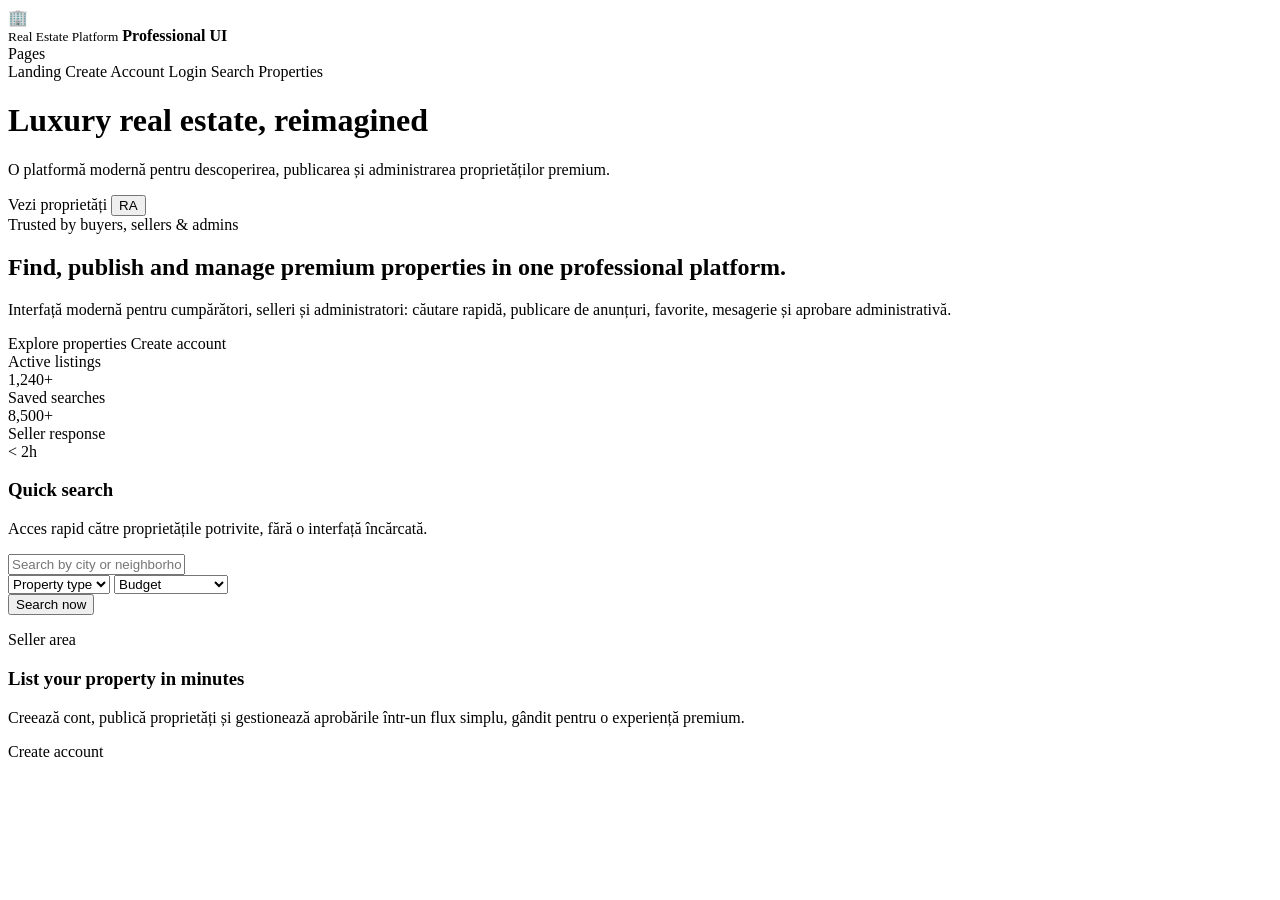
<file: src/main/resources/templates/index.html>
<!DOCTYPE html>
<html lang="ro" xmlns:th="http://www.thymeleaf.org">
<head>
    <meta charset="UTF-8">
    <title>Real Estate</title>
    <link rel="stylesheet" th:href="@{/css/style.css}">
    <meta name="viewport" content="width=device-width, initial-scale=1.0">
</head>
<body>
<div class="hero-page">
    <div class="hero-card">

        <aside class="hero-sidebar">
            <div class="sidebar-brand">
                <div class="sidebar-logo">🏢</div>
                <div class="sidebar-brand-text">
                    <small>Real Estate Platform</small>
                    <strong>Professional UI</strong>
                </div>
            </div>

            <div class="sidebar-label">Pages</div>

            <nav class="sidebar-nav">
                <a class="sidebar-link active" th:href="@{/}">Landing</a>
                <a class="sidebar-link" th:href="@{/register}">Create Account</a>
                <a class="sidebar-link" th:href="@{/login}">Login</a>
                <a class="sidebar-link" th:href="@{/properties}">Search Properties</a>
            </nav>
        </aside>

        <main class="hero-main">
            <header class="hero-topbar">
                <div>
                    <h1>Luxury real estate, reimagined</h1>
                    <p>O platformă modernă pentru descoperirea, publicarea și administrarea proprietăților premium.</p>
                </div>

                <div class="topbar-actions">
                    <a th:href="@{/properties}" class="pill-btn">Vezi proprietăți</a>
                    <button class="avatar-btn" type="button">RA</button>
                </div>
            </header>

            <section class="hero-content">
                <div class="hero-panel">
                    <div>
                        <div class="hero-chip">Trusted by buyers, sellers &amp; admins</div>
                        <h2>Find, publish and manage premium properties in one professional platform.</h2>
                        <p>
                            Interfață modernă pentru cumpărători, selleri și administratori:
                            căutare rapidă, publicare de anunțuri, favorite, mesagerie și aprobare administrativă.
                        </p>
                    </div>

                    <div>
                        <div class="hero-actions">
                            <a th:href="@{/properties}" class="btn btn-primary">Explore properties</a>
                            <a th:href="@{/register}" class="btn btn-secondary">Create account</a>
                        </div>

                        <div class="stats-row">
                            <div class="mini-stat">
                                <div class="mini-stat-label">Active listings</div>
                                <div class="mini-stat-value">1,240+</div>
                            </div>
                            <div class="mini-stat">
                                <div class="mini-stat-label">Saved searches</div>
                                <div class="mini-stat-value">8,500+</div>
                            </div>
                            <div class="mini-stat">
                                <div class="mini-stat-label">Seller response</div>
                                <div class="mini-stat-value">&lt; 2h</div>
                            </div>
                        </div>
                    </div>
                </div>

                <div class="side-column">
                    <div class="search-panel">
                        <h3>Quick search</h3>
                        <p>Acces rapid către proprietățile potrivite, fără o interfață încărcată.</p>

                        <form class="search-form" th:action="@{/properties}" method="get">
                            <input class="form-control" type="text" name="location" placeholder="Search by city or neighborhood">

                            <div class="search-grid">
                                <select class="form-select" name="type">
                                    <option value="">Property type</option>
                                    <option>Apartment</option>
                                    <option>House</option>
                                    <option>Penthouse</option>
                                </select>

                                <select class="form-select" name="budget">
                                    <option value="">Budget</option>
                                    <option value="50000">Up to €50,000</option>
                                    <option value="100000">Up to €100,000</option>
                                    <option value="250000">Up to €250,000</option>
                                </select>
                            </div>

                            <button class="btn btn-primary" type="submit">Search now</button>
                        </form>
                    </div>

                    <div class="cta-panel">
                        <p>Seller area</p>
                        <h3>List your property in minutes</h3>
                        <p>
                            Creează cont, publică proprietăți și gestionează aprobările într-un flux simplu,
                            gândit pentru o experiență premium.
                        </p>
                        <a th:href="@{/register}" class="btn btn-light">Create account</a>
                    </div>
                </div>
            </section>
        </main>
    </div>
</div>
</body>
</html>
</file>
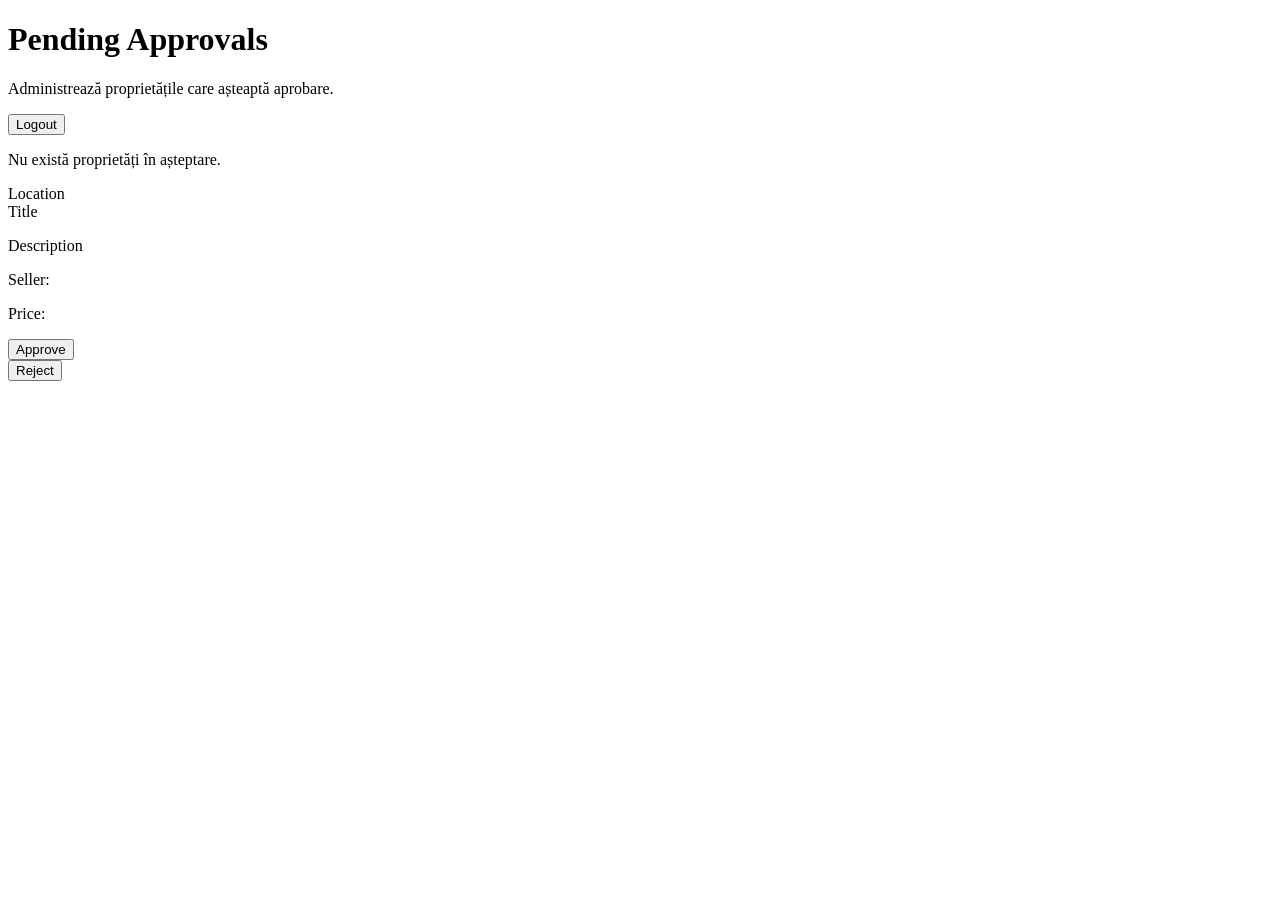
<file: src/main/resources/templates/admin/approvals.html>
<!DOCTYPE html>
<html lang="ro" xmlns:th="http://www.thymeleaf.org">
<head>
    <meta charset="UTF-8">
    <title>Admin Approvals</title>
    <link rel="stylesheet" th:href="@{/css/style.css}">
</head>
<body>
<div class="hero-page">
    <div class="hero-card" style="grid-template-columns: 1fr;">
        <main class="hero-main">
            <header class="hero-topbar">
                <div>
                    <h1>Pending Approvals</h1>
                    <p>Administrează proprietățile care așteaptă aprobare.</p>
                </div>
                <div class="topbar-actions">
                    <form th:action="@{/logout}" method="post">
                        <button class="pill-btn" type="submit">Logout</button>
                    </form>
                </div>
            </header>

            <section class="hero-content" style="grid-template-columns: 1fr;">
                <div class="search-panel">
                    <div th:if="${#lists.isEmpty(pendingProperties)}">
                        <p>Nu există proprietăți în așteptare.</p>
                    </div>

                    <div th:each="property : ${pendingProperties}" class="mini-stat" style="margin-bottom: 18px;">
                        <div class="mini-stat-label" th:text="${property.location}">Location</div>
                        <div class="mini-stat-value" th:text="${property.title}">Title</div>
                        <p th:text="${property.description}">Description</p>
                        <p>Seller: <strong th:text="${property.seller.username}"></strong></p>
                        <p>Price: <strong th:text="${property.price} + ' €'"></strong></p>

                        <div class="auth-actions">
                            <form th:action="@{'/admin/properties/' + ${property.id} + '/approve'}" method="post">
                                <button class="btn btn-primary" type="submit">Approve</button>
                            </form>
                            <form th:action="@{'/admin/properties/' + ${property.id} + '/reject'}" method="post">
                                <button class="btn btn-secondary" type="submit">Reject</button>
                            </form>
                        </div>
                    </div>
                </div>
            </section>
        </main>
    </div>
</div>
</body>
</html>
</file>
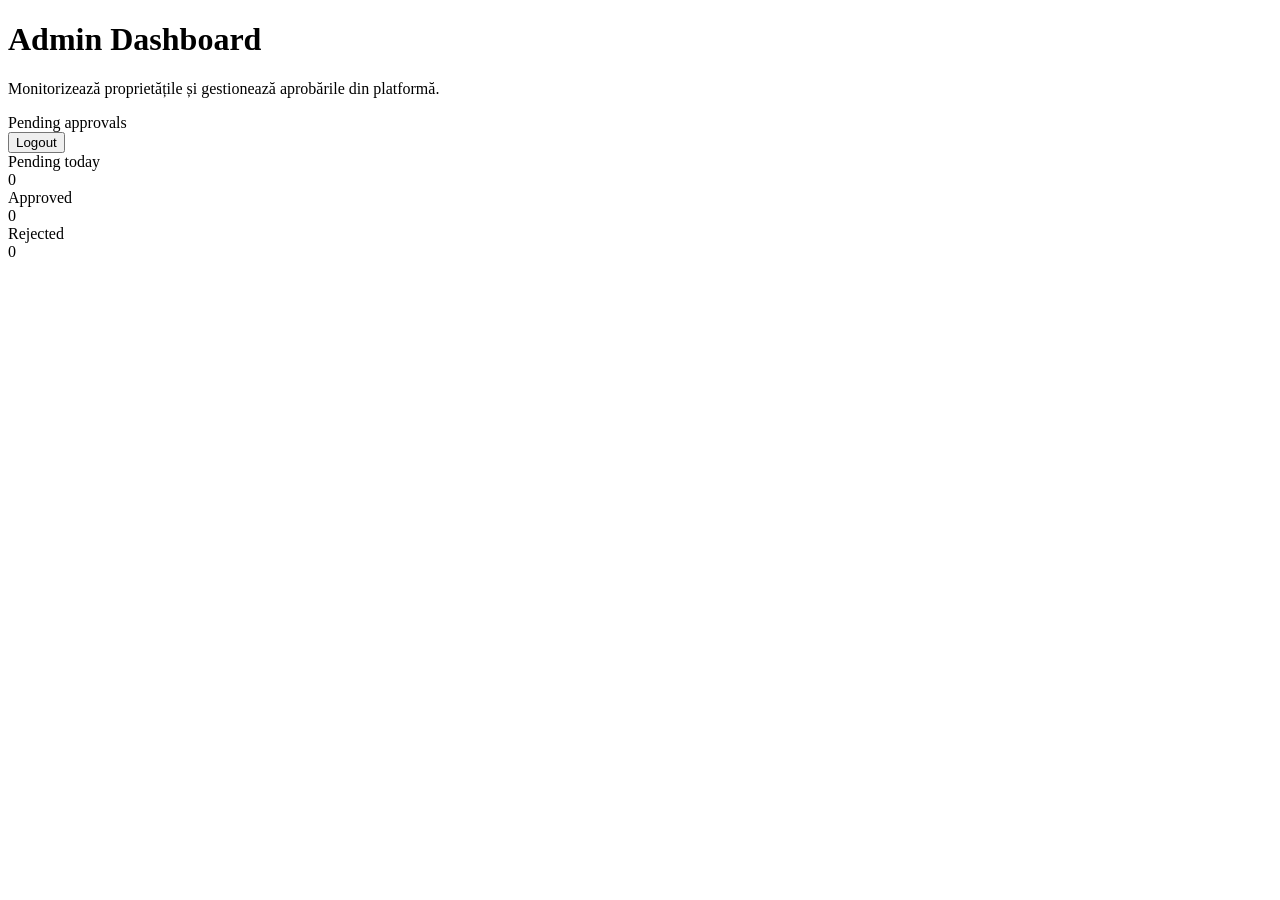
<file: src/main/resources/templates/admin/dashboard.html>
<!DOCTYPE html>
<html lang="ro" xmlns:th="http://www.thymeleaf.org">
<head>
    <meta charset="UTF-8">
    <title>Admin Dashboard</title>
    <link rel="stylesheet" th:href="@{/css/style.css}">
</head>
<body>
<div class="hero-page">
    <div class="hero-card" style="grid-template-columns: 1fr;">
        <main class="hero-main">
            <header class="hero-topbar">
                <div>
                    <h1>Admin Dashboard</h1>
                    <p>Monitorizează proprietățile și gestionează aprobările din platformă.</p>
                </div>
                <div class="topbar-actions">
                    <a th:href="@{/admin/properties/pending}" class="pill-btn">Pending approvals</a>
                    <form th:action="@{/logout}" method="post">
                        <button class="pill-btn" type="submit">Logout</button>
                    </form>
                </div>
            </header>

            <section class="hero-content" style="grid-template-columns: repeat(3, 1fr);">
                <div class="mini-stat">
                    <div class="mini-stat-label">Pending today</div>
                    <div class="mini-stat-value" th:text="${pendingCount}">0</div>
                </div>

                <div class="mini-stat">
                    <div class="mini-stat-label">Approved</div>
                    <div class="mini-stat-value" th:text="${approvedCount}">0</div>
                </div>

                <div class="mini-stat">
                    <div class="mini-stat-label">Rejected</div>
                    <div class="mini-stat-value" th:text="${rejectedCount}">0</div>
                </div>
            </section>
        </main>
    </div>
</div>
</body>
</html>
</file>
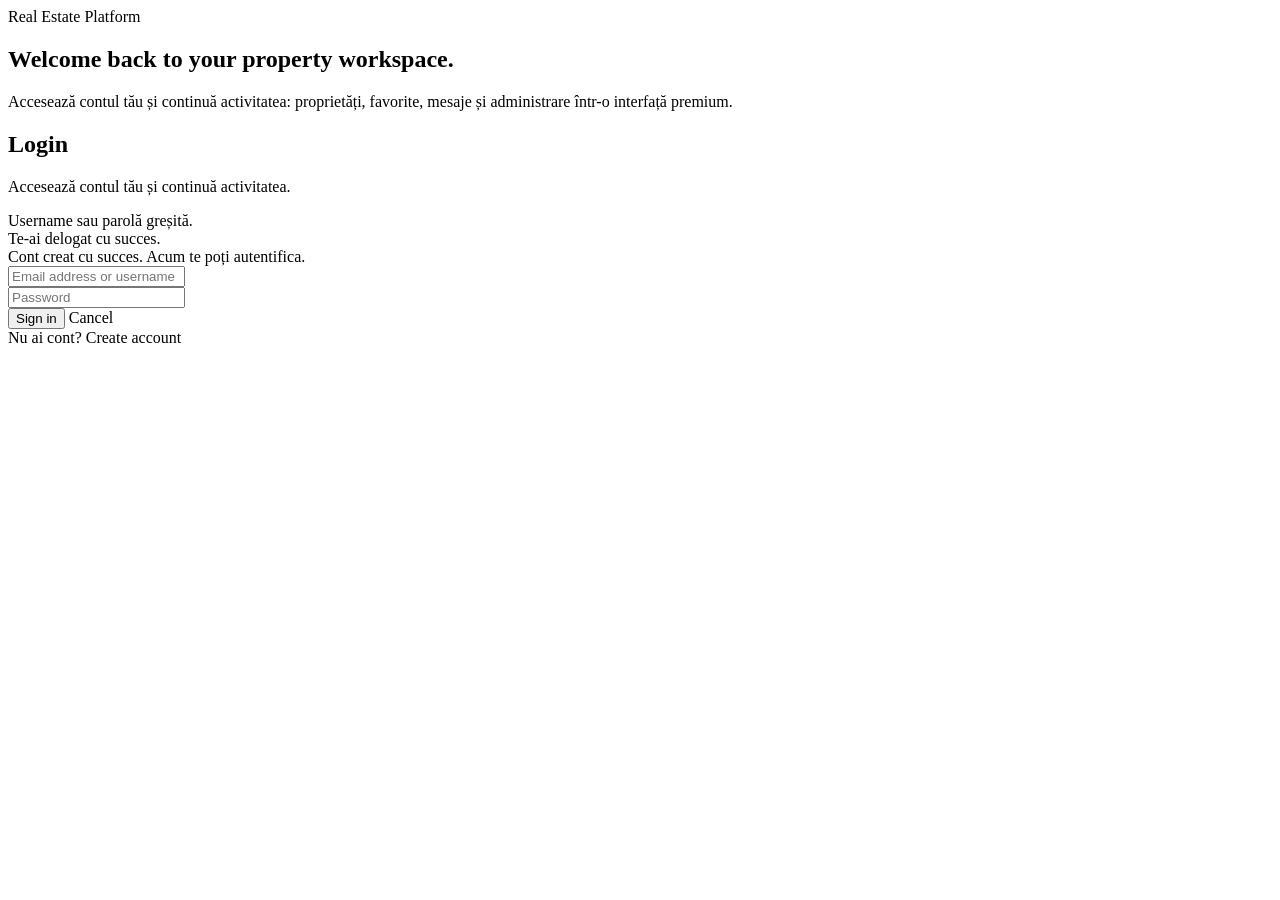
<file: src/main/resources/templates/auth/login.html>
<!DOCTYPE html>
<html lang="ro" xmlns:th="http://www.thymeleaf.org">
<head>
    <meta charset="UTF-8">
    <title>Login</title>
    <link rel="stylesheet" th:href="@{/css/style.css}">
    <meta name="viewport" content="width=device-width, initial-scale=1.0">
</head>
<body>
<div class="page-shell">
    <div class="auth-card">
        <section class="auth-left">
            <div class="brand-badge">Real Estate Platform</div>

            <h1 class="auth-hero-title">
                Welcome back to your property workspace.
            </h1>

            <div class="auth-left-spacer"></div>

            <p class="auth-left-text">
                Accesează contul tău și continuă activitatea: proprietăți, favorite,
                mesaje și administrare într-o interfață premium.
            </p>
        </section>

        <section class="auth-right">
            <div class="auth-form-wrap">
                <h2 class="section-title medium">Login</h2>
                <p class="section-subtitle">
                    Accesează contul tău și continuă activitatea.
                </p>

                <div th:if="${param.error}" class="alert alert-error">
                    Username sau parolă greșită.
                </div>

                <div th:if="${param.logout}" class="alert alert-success">
                    Te-ai delogat cu succes.
                </div>

                <div th:if="${param.registered}" class="alert alert-success">
                    Cont creat cu succes. Acum te poți autentifica.
                </div>

                <form th:action="@{/login}" method="post">
                    <div class="form-group">
                        <input class="form-control" type="text" name="username" placeholder="Email address or username" required>
                    </div>

                    <div class="form-group">
                        <input class="form-control" type="password" name="password" placeholder="Password" required>
                    </div>

                    <div class="auth-actions">
                        <button class="btn btn-primary" type="submit">Sign in</button>
                        <a th:href="@{/}" class="btn btn-secondary">Cancel</a>
                    </div>
                </form>

                <div class="inline-link">
                    Nu ai cont? <a th:href="@{/register}">Create account</a>
                </div>
            </div>
        </section>
    </div>
</div>
</body>
</html>
</file>
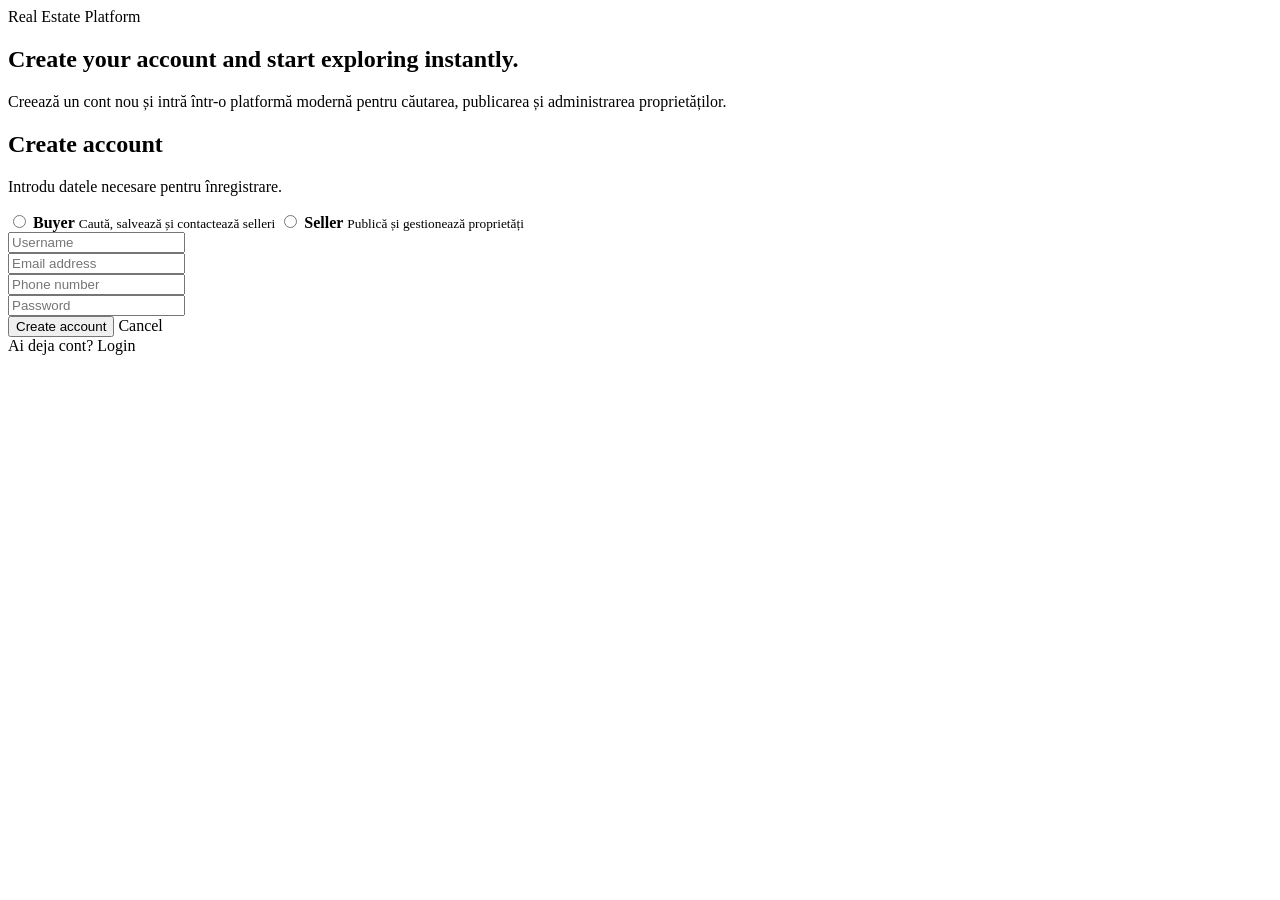
<file: src/main/resources/templates/auth/register.html>
<!DOCTYPE html>
<html lang="ro" xmlns:th="http://www.thymeleaf.org">
<head>
    <meta charset="UTF-8">
    <title>Create account</title>
    <link rel="stylesheet" th:href="@{/css/style.css}">
    <meta name="viewport" content="width=device-width, initial-scale=1.0">
</head>
<body>
<div class="page-shell">
    <div class="auth-card">
        <section class="auth-left">
            <div class="brand-badge">Real Estate Platform</div>

            <h1 class="auth-hero-title">
                Create your account and start exploring instantly.
            </h1>

            <div class="auth-left-spacer"></div>

            <p class="auth-left-text">
                Creează un cont nou și intră într-o platformă modernă pentru căutarea,
                publicarea și administrarea proprietăților.
            </p>
        </section>

        <section class="auth-right">
            <div class="auth-form-wrap">
                <h2 class="section-title medium">Create account</h2>
                <p class="section-subtitle">
                    Introdu datele necesare pentru înregistrare.
                </p>

                <div th:if="${errorMessage}" class="alert alert-error" th:text="${errorMessage}"></div>

                <form th:action="@{/register}" th:object="${registerRequest}" method="post">
                    <div class="form-group">
                        <div class="role-cards">
                            <label class="role-card">
                                <input type="radio" th:field="*{role}" value="BUYER" onchange="toggleSellerType()">
                                <span class="role-card-box">
                                    <strong>Buyer</strong>
                                    <small>Caută, salvează și contactează selleri</small>
                                </span>
                            </label>

                            <label class="role-card">
                                <input type="radio" th:field="*{role}" value="SELLER" onchange="toggleSellerType()">
                                <span class="role-card-box">
                                    <strong>Seller</strong>
                                    <small>Publică și gestionează proprietăți</small>
                                </span>
                            </label>
                        </div>
                        <div class="field-error"
                             th:if="${#fields.hasErrors('role')}"
                             th:errors="*{role}"></div>
                    </div>

                    <div class="form-group" id="sellerTypeWrapper" style="display: none;">
                        <label class="form-label">Seller type</label>
                        <div class="role-cards seller-type-cards">
                            <label class="role-card">
                                <input type="radio" th:field="*{sellerType}" value="OWNER">
                                <span class="role-card-box">
                                    <strong>Owner</strong>
                                    <small>Public în nume propriu</small>
                                </span>
                            </label>

                            <label class="role-card">
                                <input type="radio" th:field="*{sellerType}" value="AGENT">
                                <span class="role-card-box">
                                    <strong>Agent</strong>
                                    <small>Intermediez tranzacții pentru clienți</small>
                                </span>
                            </label>

                            <label class="role-card">
                                <input type="radio" th:field="*{sellerType}" value="AGENCY">
                                <span class="role-card-box">
                                    <strong>Agency</strong>
                                    <small>Cont dedicat unei agenții imobiliare</small>
                                </span>
                            </label>
                        </div>
                        <div class="field-error"
                             th:if="${#fields.hasErrors('sellerType')}"
                             th:errors="*{sellerType}"></div>
                    </div>

                    <div class="form-group">
                        <input class="form-control" type="text" th:field="*{username}" placeholder="Username">
                        <div class="field-error"
                             th:if="${#fields.hasErrors('username')}"
                             th:errors="*{username}"></div>
                    </div>

                    <div class="form-group">
                        <input class="form-control" type="email" th:field="*{email}" placeholder="Email address">
                        <div class="field-error"
                             th:if="${#fields.hasErrors('email')}"
                             th:errors="*{email}"></div>
                    </div>

                    <div class="form-group">
                        <input class="form-control" type="text" th:field="*{phone}" placeholder="Phone number">
                        <div class="field-error"
                             th:if="${#fields.hasErrors('phone')}"
                             th:errors="*{phone}"></div>
                    </div>

                    <div class="form-group">
                        <input class="form-control" type="password" th:field="*{password}" placeholder="Password">
                        <div class="field-error"
                             th:if="${#fields.hasErrors('password')}"
                             th:errors="*{password}"></div>
                    </div>

                    <div class="auth-actions">
                        <button class="btn btn-primary" type="submit">Create account</button>
                        <a th:href="@{/}" class="btn btn-secondary">Cancel</a>
                    </div>
                </form>

                <div class="inline-link">
                    Ai deja cont? <a th:href="@{/login}">Login</a>
                </div>
            </div>
        </section>
    </div>
</div>

<script>
    function toggleSellerType() {
        const sellerRadio = document.querySelector('input[name="role"][value="SELLER"]');
        const buyerRadio = document.querySelector('input[name="role"][value="BUYER"]');
        const sellerTypeWrapper = document.getElementById('sellerTypeWrapper');
        const sellerTypeInputs = document.querySelectorAll('input[name="sellerType"]');

        if (sellerRadio && sellerRadio.checked) {
            sellerTypeWrapper.style.display = 'block';
        } else {
            sellerTypeWrapper.style.display = 'none';
            sellerTypeInputs.forEach(input => input.checked = false);
        }
    }

    document.addEventListener('DOMContentLoaded', function () {
        toggleSellerType();
    });
</script>
</body>
</html>
</file>
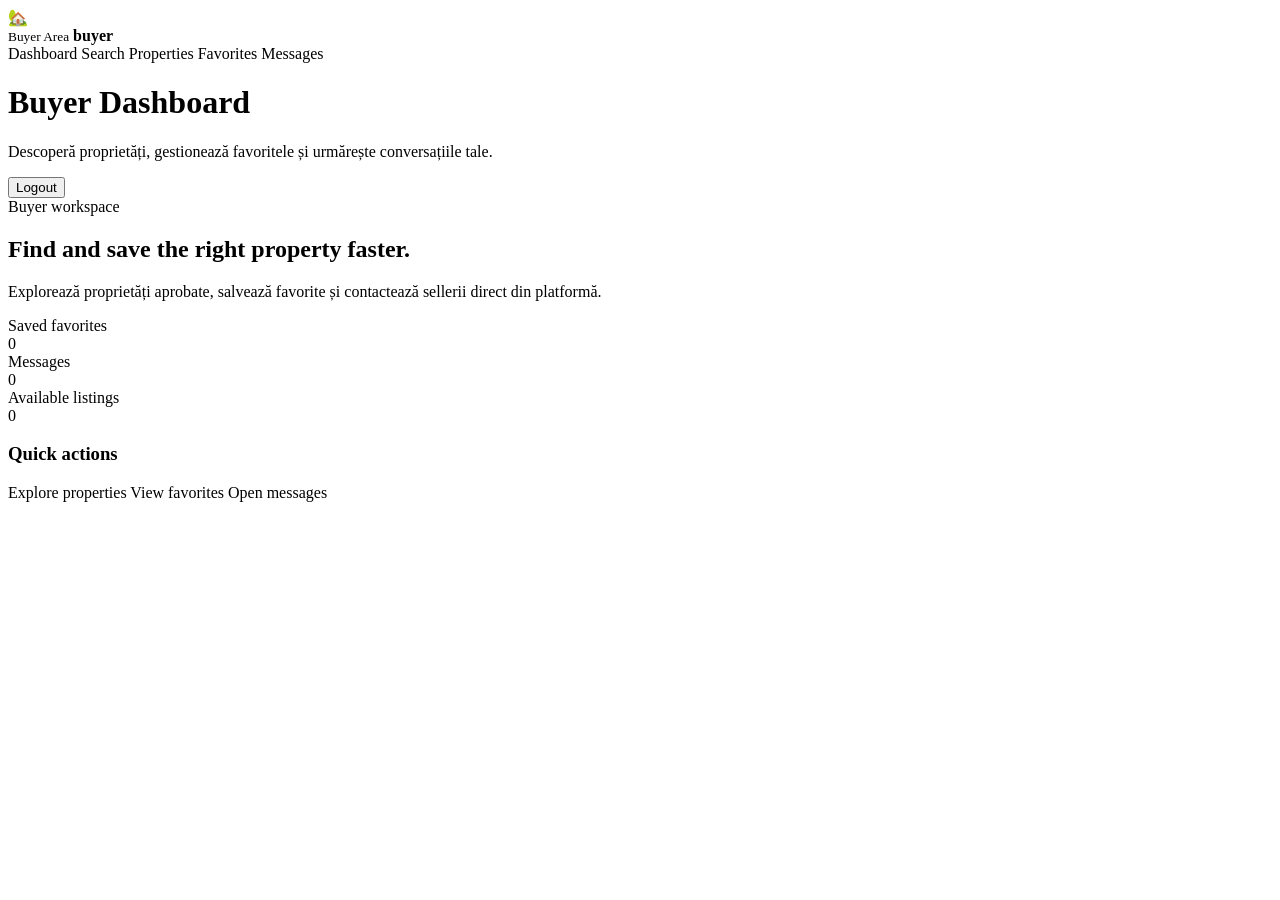
<file: src/main/resources/templates/buyer/dashboard.html>
<!DOCTYPE html>
<html lang="ro" xmlns:th="http://www.thymeleaf.org">
<head>
    <meta charset="UTF-8">
    <title>Buyer Dashboard</title>
    <link rel="stylesheet" th:href="@{/css/style.css}">
</head>
<body>
<div class="hero-page">
    <div class="hero-card">
        <aside class="hero-sidebar">
            <div class="sidebar-brand">
                <div class="sidebar-logo">🏡</div>
                <div class="sidebar-brand-text">
                    <small>Buyer Area</small>
                    <strong th:text="${buyer.username}">buyer</strong>
                </div>
            </div>

            <div class="sidebar-nav">
                <a class="sidebar-link active" th:href="@{/buyer}">Dashboard</a>
                <a class="sidebar-link" th:href="@{/properties}">Search Properties</a>
                <a class="sidebar-link" th:href="@{/buyer/favorites}">Favorites</a>
                <a class="sidebar-link" th:href="@{/buyer/messages}">Messages</a>
            </div>
        </aside>

        <main class="hero-main">
            <header class="hero-topbar">
                <div>
                    <h1>Buyer Dashboard</h1>
                    <p>Descoperă proprietăți, gestionează favoritele și urmărește conversațiile tale.</p>
                </div>
                <div class="topbar-actions">
                    <form th:action="@{/logout}" method="post">
                        <button class="pill-btn" type="submit">Logout</button>
                    </form>
                </div>
            </header>

            <section class="hero-content">
                <div class="hero-panel">
                    <div class="hero-chip">Buyer workspace</div>
                    <h2>Find and save the right property faster.</h2>
                    <p>
                        Explorează proprietăți aprobate, salvează favorite și contactează sellerii
                        direct din platformă.
                    </p>

                    <div class="stats-row">
                        <div class="mini-stat">
                            <div class="mini-stat-label">Saved favorites</div>
                            <div class="mini-stat-value" th:text="${favoritesCount}">0</div>
                        </div>
                        <div class="mini-stat">
                            <div class="mini-stat-label">Messages</div>
                            <div class="mini-stat-value" th:text="${messagesCount}">0</div>
                        </div>
                        <div class="mini-stat">
                            <div class="mini-stat-label">Available listings</div>
                            <div class="mini-stat-value" th:text="${approvedPropertiesCount}">0</div>
                        </div>
                    </div>
                </div>

                <div class="side-column">
                    <div class="search-panel">
                        <h3>Quick actions</h3>
                        <div class="auth-actions" style="flex-direction: column; align-items: stretch;">
                            <a class="btn btn-primary" th:href="@{/properties}">Explore properties</a>
                            <a class="btn btn-secondary" th:href="@{/buyer/favorites}">View favorites</a>
                            <a class="btn btn-secondary" th:href="@{/buyer/messages}">Open messages</a>
                        </div>
                    </div>
                </div>
            </section>
        </main>
    </div>
</div>
</body>
</html>
</file>
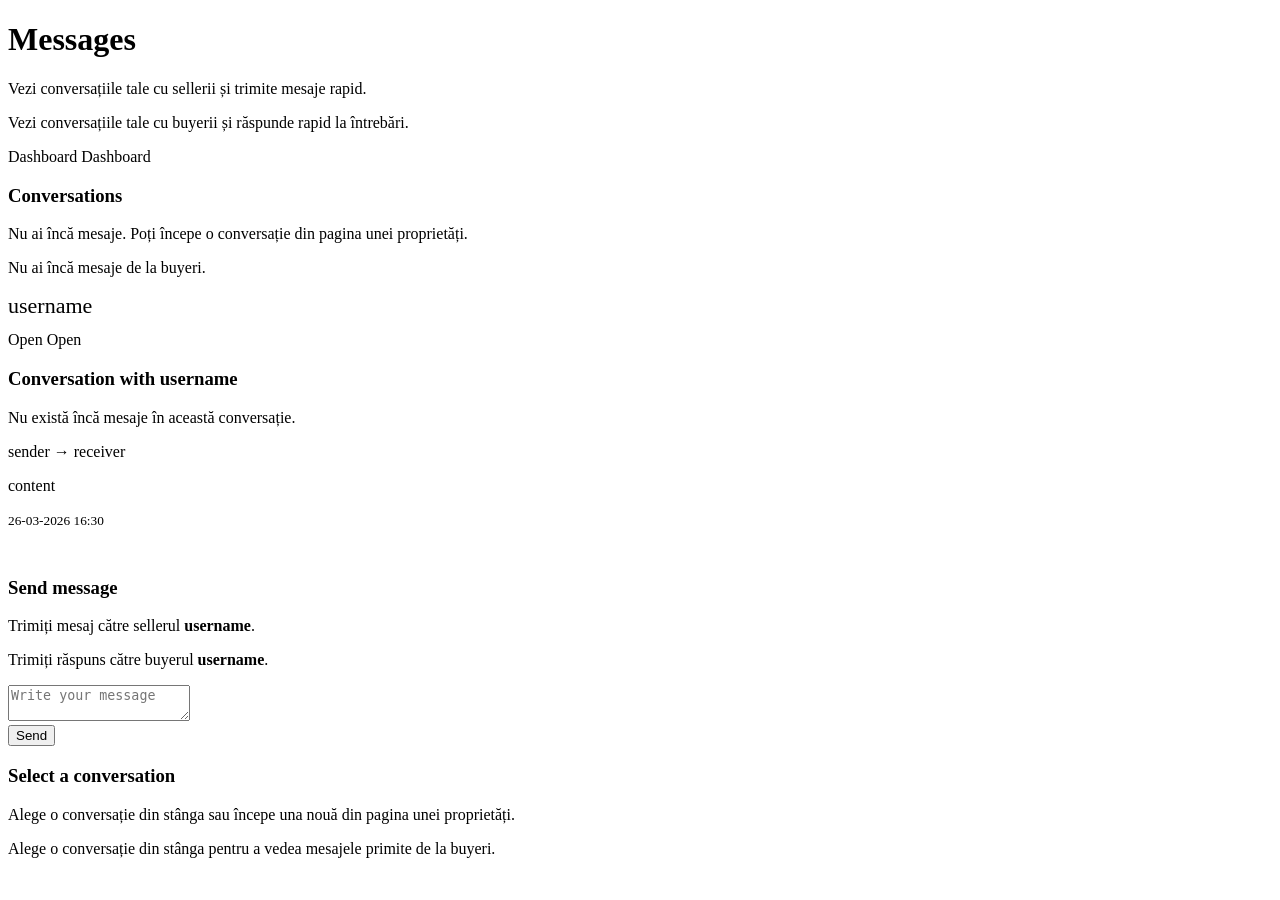
<file: src/main/resources/templates/message/conversations.html>
<!DOCTYPE html>
<html lang="ro" xmlns:th="http://www.thymeleaf.org">
<head>
    <meta charset="UTF-8">
    <title>Messages</title>
    <link rel="stylesheet" th:href="@{/css/style.css}">
    <meta name="viewport" content="width=device-width, initial-scale=1.0">
</head>
<body>
<div class="hero-page">
    <div class="hero-card" style="grid-template-columns: 1fr;">
        <main class="hero-main">
            <header class="hero-topbar">
                <div>
                    <h1>Messages</h1>
                    <p th:if="${#authorization.expression('hasRole(''BUYER'')')}">
                        Vezi conversațiile tale cu sellerii și trimite mesaje rapid.
                    </p>
                    <p th:if="${#authorization.expression('hasRole(''SELLER'')')}">
                        Vezi conversațiile tale cu buyerii și răspunde rapid la întrebări.
                    </p>
                </div>

                <div class="topbar-actions">
                    <a th:if="${#authorization.expression('hasRole(''BUYER'')')}"
                       th:href="@{/buyer}"
                       class="pill-btn">Dashboard</a>

                    <a th:if="${#authorization.expression('hasRole(''SELLER'')')}"
                       th:href="@{/seller}"
                       class="pill-btn">Dashboard</a>
                </div>
            </header>

            <section class="hero-content" style="grid-template-columns: 380px 1fr;">
                <div class="search-panel">
                    <h3>Conversations</h3>

                    <div th:if="${#lists.isEmpty(conversationList)}">
                        <p th:if="${#authorization.expression('hasRole(''BUYER'')')}">
                            Nu ai încă mesaje. Poți începe o conversație din pagina unei proprietăți.
                        </p>

                        <p th:if="${#authorization.expression('hasRole(''SELLER'')')}">
                            Nu ai încă mesaje de la buyeri.
                        </p>
                    </div>

                    <div th:each="item : ${conversationList}" class="mini-stat" style="margin-bottom: 16px;">
                        <div class="mini-stat-value" style="font-size: 22px;" th:text="${item.username}">username</div>

                        <div class="auth-actions" style="margin-top: 12px;">
                            <a th:if="${#authorization.expression('hasRole(''BUYER'')')}"
                               th:href="@{'/buyer/messages/' + ${item.userId}}"
                               class="btn btn-secondary">Open</a>

                            <a th:if="${#authorization.expression('hasRole(''SELLER'')')}"
                               th:href="@{'/seller/messages/' + ${item.userId}}"
                               class="btn btn-secondary">Open</a>
                        </div>
                    </div>
                </div>

                <div class="search-panel" th:if="${otherUser != null}">
                    <h3>
                        Conversation with
                        <span th:text="${otherUser.username}">username</span>
                    </h3>

                    <div th:if="${#lists.isEmpty(messages)}">
                        <p>Nu există încă mesaje în această conversație.</p>
                    </div>

                    <div th:each="message : ${messages}" class="mini-stat" style="margin-bottom: 16px;">
                        <div class="mini-stat-label">
                            <span th:text="${message.sender.username}">sender</span>
                            →
                            <span th:text="${message.receiver.username}">receiver</span>
                        </div>

                        <p th:text="${message.content}">content</p>

                        <small style="color: var(--muted);" th:text="${#temporals.format(message.sentAt, 'dd-MM-yyyy HH:mm')}">
                            26-03-2026 16:30
                        </small>
                    </div>

                    <hr style="margin: 24px 0; border: none; border-top: 1px solid var(--line);">

                    <h3>Send message</h3>

                    <p th:if="${#authorization.expression('hasRole(''BUYER'')')}">
                        Trimiți mesaj către sellerul
                        <strong th:text="${otherUser.username}">username</strong>.
                    </p>

                    <p th:if="${#authorization.expression('hasRole(''SELLER'')')}">
                        Trimiți răspuns către buyerul
                        <strong th:text="${otherUser.username}">username</strong>.
                    </p>

                    <form th:action="@{${sendAction}}" th:object="${messageRequest}" method="post">
                        <input type="hidden" th:field="*{receiverId}">

                        <div class="form-group">
                            <textarea class="form-textarea"
                                      th:field="*{content}"
                                      placeholder="Write your message"></textarea>
                            <div class="field-error"
                                 th:if="${#fields.hasErrors('content')}"
                                 th:errors="*{content}"></div>
                        </div>

                        <div class="auth-actions">
                            <button class="btn btn-primary" type="submit">Send</button>
                        </div>
                    </form>
                </div>

                <div class="search-panel" th:if="${otherUser == null}">
                    <h3>Select a conversation</h3>

                    <p th:if="${#authorization.expression('hasRole(''BUYER'')')}">
                        Alege o conversație din stânga sau începe una nouă din pagina unei proprietăți.
                    </p>

                    <p th:if="${#authorization.expression('hasRole(''SELLER'')')}">
                        Alege o conversație din stânga pentru a vedea mesajele primite de la buyeri.
                    </p>
                </div>
            </section>
        </main>
    </div>
</div>
</body>
</html>
</file>
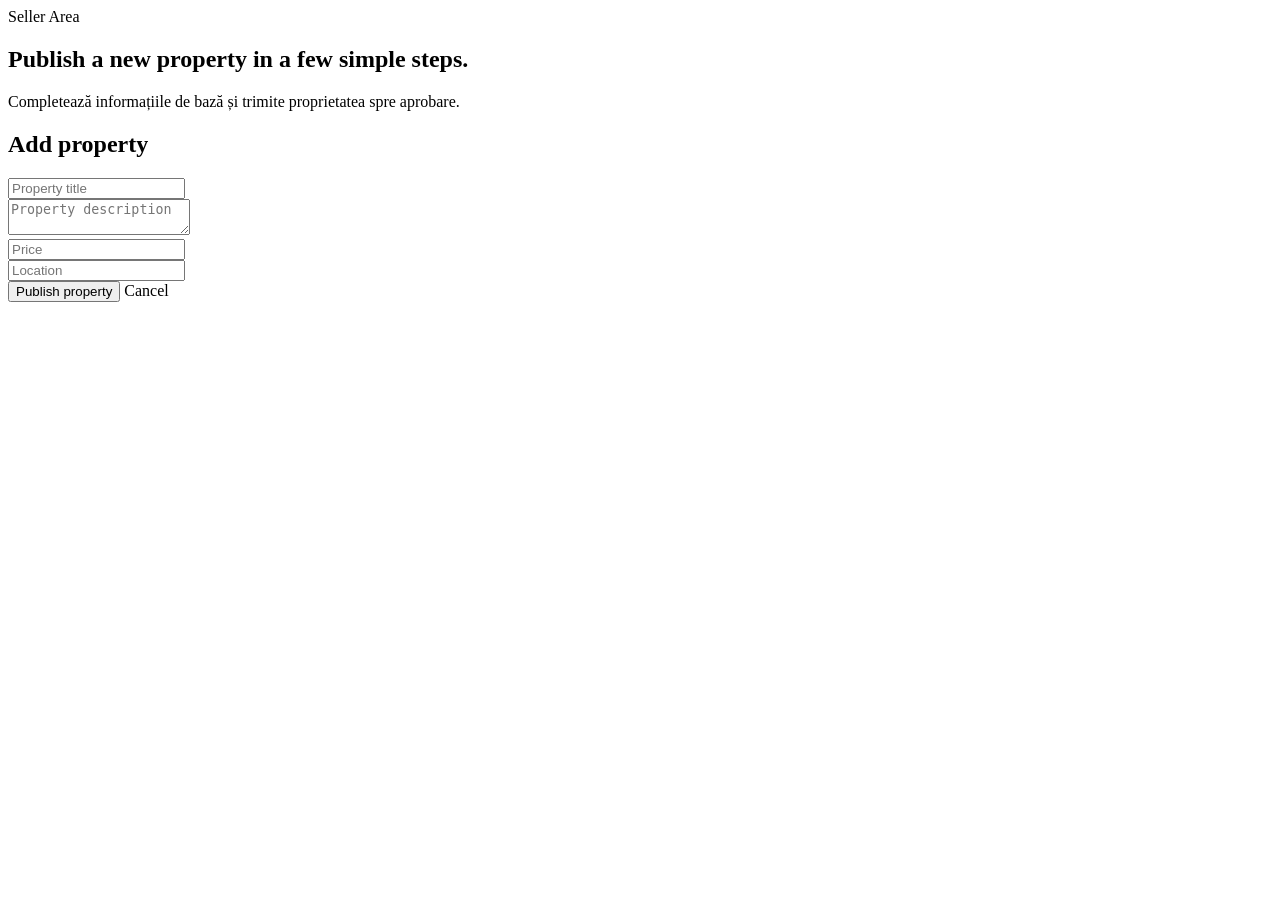
<file: src/main/resources/templates/property/add.html>
<!DOCTYPE html>
<html lang="ro" xmlns:th="http://www.thymeleaf.org">
<head>
    <meta charset="UTF-8">
    <title>Add Property</title>
    <link rel="stylesheet" th:href="@{/css/style.css}">
</head>
<body>
<div class="page-shell">
    <div class="auth-card">
        <section class="auth-left">
            <div class="brand-badge">Seller Area</div>
            <h1 class="auth-hero-title">Publish a new property in a few simple steps.</h1>
            <div class="auth-left-spacer"></div>
            <p class="auth-left-text">Completează informațiile de bază și trimite proprietatea spre aprobare.</p>
        </section>

        <section class="auth-right">
            <div class="auth-form-wrap">
                <h2 class="section-title medium">Add property</h2>

                <form th:action="@{/seller/properties/add}" th:object="${propertyRequest}" method="post">
                    <div class="form-group">
                        <input class="form-control" type="text" th:field="*{title}" placeholder="Property title">
                        <div class="field-error" th:if="${#fields.hasErrors('title')}" th:errors="*{title}"></div>
                    </div>

                    <div class="form-group">
                        <textarea class="form-textarea" th:field="*{description}" placeholder="Property description"></textarea>
                        <div class="field-error" th:if="${#fields.hasErrors('description')}" th:errors="*{description}"></div>
                    </div>

                    <div class="form-group">
                        <input class="form-control" type="number" step="0.01" th:field="*{price}" placeholder="Price">
                        <div class="field-error" th:if="${#fields.hasErrors('price')}" th:errors="*{price}"></div>
                    </div>

                    <div class="form-group">
                        <input class="form-control" type="text" th:field="*{location}" placeholder="Location">
                        <div class="field-error" th:if="${#fields.hasErrors('location')}" th:errors="*{location}"></div>
                    </div>

                    <div class="auth-actions">
                        <button class="btn btn-primary" type="submit">Publish property</button>
                        <a th:href="@{/seller/properties}" class="btn btn-secondary">Cancel</a>
                    </div>
                </form>
            </div>
        </section>
    </div>
</div>
</body>
</html>
</file>
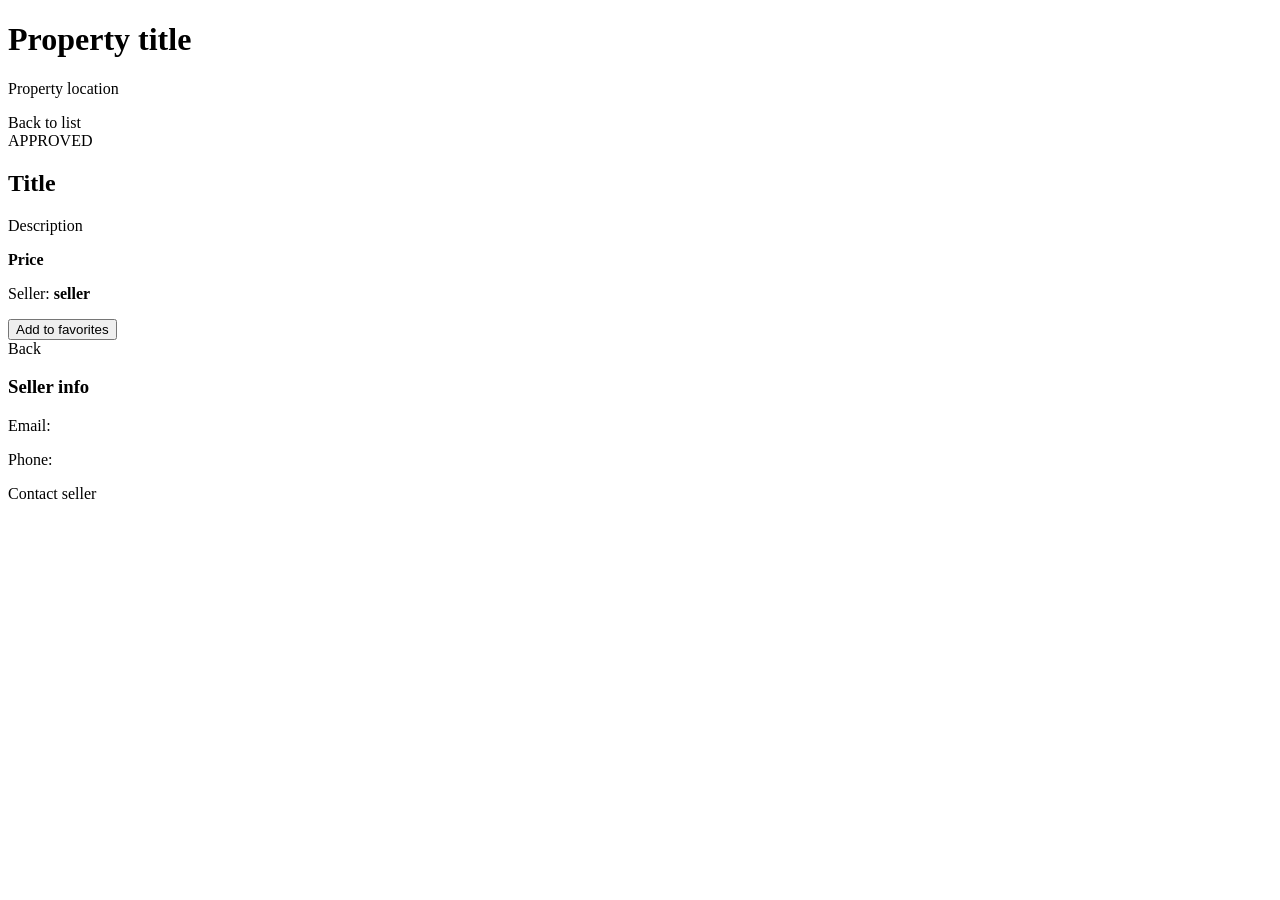
<file: src/main/resources/templates/property/details.html>
<!DOCTYPE html>
<html lang="ro" xmlns:th="http://www.thymeleaf.org">
<head>
    <meta charset="UTF-8">
    <title>Property Details</title>
    <link rel="stylesheet" th:href="@{/css/style.css}">
</head>
<body>
<div class="hero-page">
    <div class="hero-card" style="grid-template-columns: 1fr;">
        <main class="hero-main">
            <header class="hero-topbar">
                <div>
                    <h1 th:text="${property.title}">Property title</h1>
                    <p th:text="${property.location}">Property location</p>
                </div>
                <div class="topbar-actions">
                    <a th:href="@{/properties}" class="pill-btn">Back to list</a>
                </div>
            </header>

            <section class="hero-content">
                <div class="hero-panel">
                    <div class="hero-chip" th:text="${property.status}">APPROVED</div>
                    <h2 th:text="${property.title}">Title</h2>
                    <p th:text="${property.description}">Description</p>
                    <p><strong th:text="${property.price} + ' €'">Price</strong></p>
                    <p>Seller: <strong th:text="${property.seller.username}">seller</strong></p>

                    <div class="hero-actions">
                        <form th:action="@{'/buyer/favorites/' + ${property.id}}" method="post">
                            <button class="btn btn-primary" type="submit">Add to favorites</button>
                        </form>
                        <a class="btn btn-secondary" th:href="@{/properties}">Back</a>
                    </div>
                </div>

                <div class="side-column">
                    <div class="search-panel">
                        <h3>Seller info</h3>
                        <p>Email: <span th:text="${property.seller.email}"></span></p>
                        <p>Phone: <span th:text="${property.seller.phone}"></span></p>
                        <a class="btn btn-primary" th:href="@{'/buyer/messages/' + ${property.seller.id}}">Contact seller</a>
                    </div>
                </div>
            </section>
        </main>
    </div>
</div>
</body>
</html>
</file>
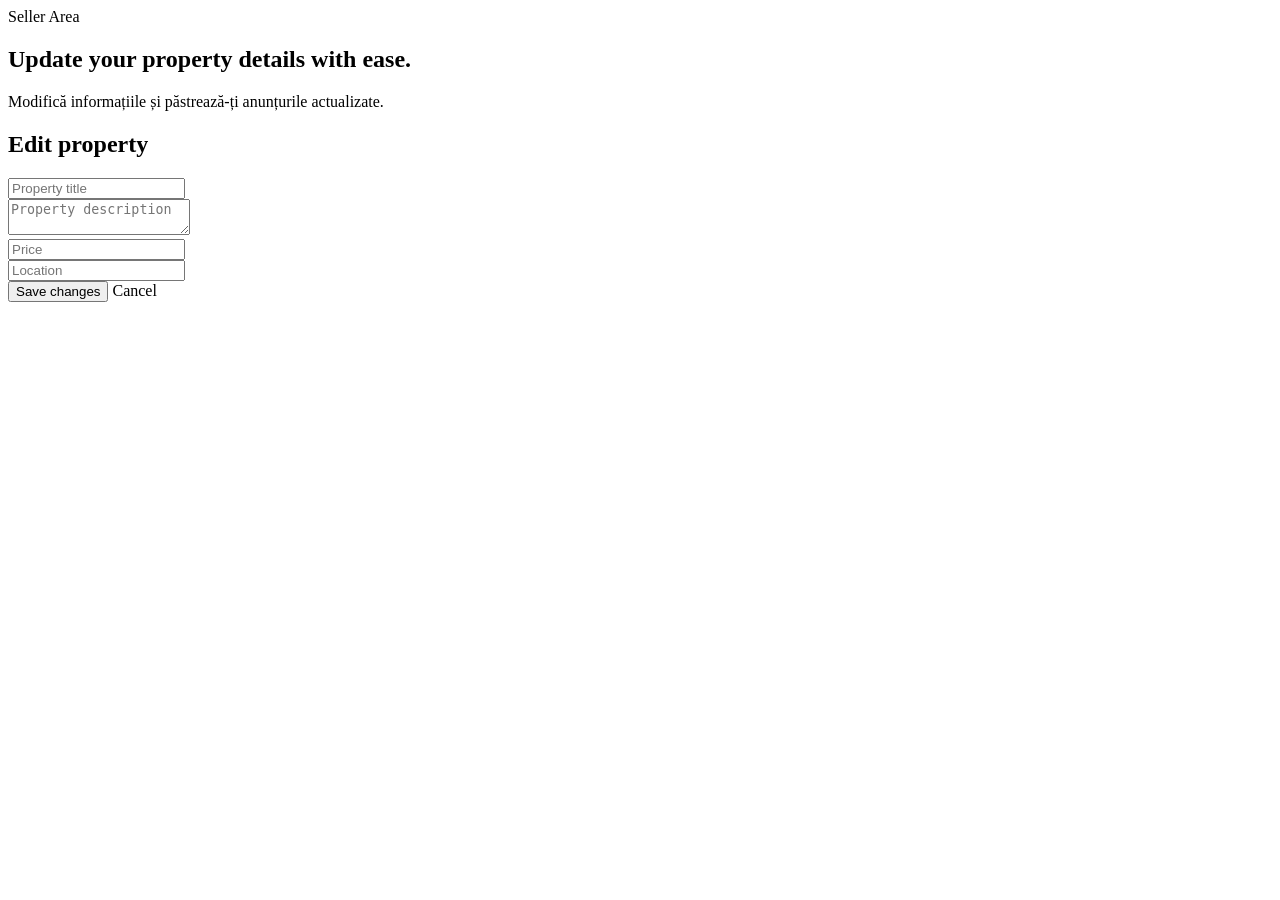
<file: src/main/resources/templates/property/edit.html>
<!DOCTYPE html>
<html lang="ro" xmlns:th="http://www.thymeleaf.org">
<head>
    <meta charset="UTF-8">
    <title>Edit Property</title>
    <link rel="stylesheet" th:href="@{/css/style.css}">
</head>
<body>
<div class="page-shell">
    <div class="auth-card">
        <section class="auth-left">
            <div class="brand-badge">Seller Area</div>
            <h1 class="auth-hero-title">Update your property details with ease.</h1>
            <div class="auth-left-spacer"></div>
            <p class="auth-left-text">Modifică informațiile și păstrează-ți anunțurile actualizate.</p>
        </section>

        <section class="auth-right">
            <div class="auth-form-wrap">
                <h2 class="section-title medium">Edit property</h2>

                <form th:action="@{'/seller/properties/edit/' + ${propertyId}}" th:object="${propertyRequest}" method="post">
                    <div class="form-group">
                        <input class="form-control" type="text" th:field="*{title}" placeholder="Property title">
                        <div class="field-error" th:if="${#fields.hasErrors('title')}" th:errors="*{title}"></div>
                    </div>

                    <div class="form-group">
                        <textarea class="form-textarea" th:field="*{description}" placeholder="Property description"></textarea>
                        <div class="field-error" th:if="${#fields.hasErrors('description')}" th:errors="*{description}"></div>
                    </div>

                    <div class="form-group">
                        <input class="form-control" type="number" step="0.01" th:field="*{price}" placeholder="Price">
                        <div class="field-error" th:if="${#fields.hasErrors('price')}" th:errors="*{price}"></div>
                    </div>

                    <div class="form-group">
                        <input class="form-control" type="text" th:field="*{location}" placeholder="Location">
                        <div class="field-error" th:if="${#fields.hasErrors('location')}" th:errors="*{location}"></div>
                    </div>

                    <div class="auth-actions">
                        <button class="btn btn-primary" type="submit">Save changes</button>
                        <a th:href="@{/seller/properties}" class="btn btn-secondary">Cancel</a>
                    </div>
                </form>
            </div>
        </section>
    </div>
</div>
</body>
</html>
</file>
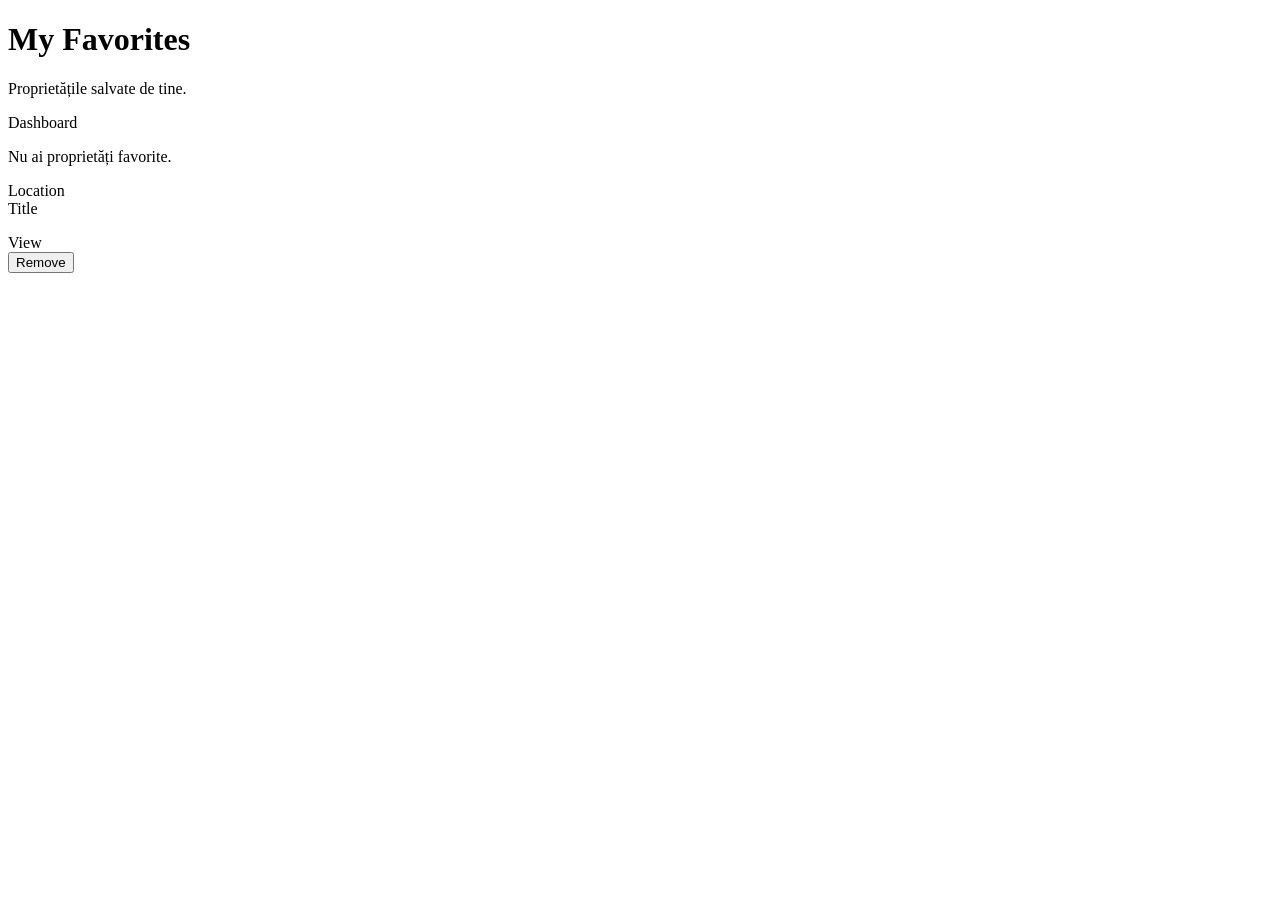
<file: src/main/resources/templates/property/favorites.html>
<!DOCTYPE html>
<html lang="ro" xmlns:th="http://www.thymeleaf.org">
<head>
    <meta charset="UTF-8">
    <title>Favorites</title>
    <link rel="stylesheet" th:href="@{/css/style.css}">
</head>
<body>
<div class="hero-page">
    <div class="hero-card" style="grid-template-columns: 1fr;">
        <main class="hero-main">
            <header class="hero-topbar">
                <div>
                    <h1>My Favorites</h1>
                    <p>Proprietățile salvate de tine.</p>
                </div>
                <div class="topbar-actions">
                    <a th:href="@{/buyer}" class="pill-btn">Dashboard</a>
                </div>
            </header>

            <section class="hero-content" style="grid-template-columns: 1fr;">
                <div class="search-panel">
                    <div th:if="${#lists.isEmpty(favorites)}">
                        <p>Nu ai proprietăți favorite.</p>
                    </div>

                    <div th:each="favorite : ${favorites}" class="mini-stat" style="margin-bottom: 18px;">
                        <div class="mini-stat-label" th:text="${favorite.property.location}">Location</div>
                        <div class="mini-stat-value" th:text="${favorite.property.title}">Title</div>
                        <p style="margin: 12px 0;" th:text="${favorite.property.description}"></p>
                        <p><strong th:text="${favorite.property.price} + ' €'"></strong></p>

                        <div class="auth-actions">
                            <a class="btn btn-secondary" th:href="@{'/properties/' + ${favorite.property.id}}">View</a>
                            <form th:action="@{'/buyer/favorites/remove/' + ${favorite.property.id}}" method="post">
                                <button class="btn btn-primary" type="submit">Remove</button>
                            </form>
                        </div>
                    </div>
                </div>
            </section>
        </main>
    </div>
</div>
</body>
</html>
</file>
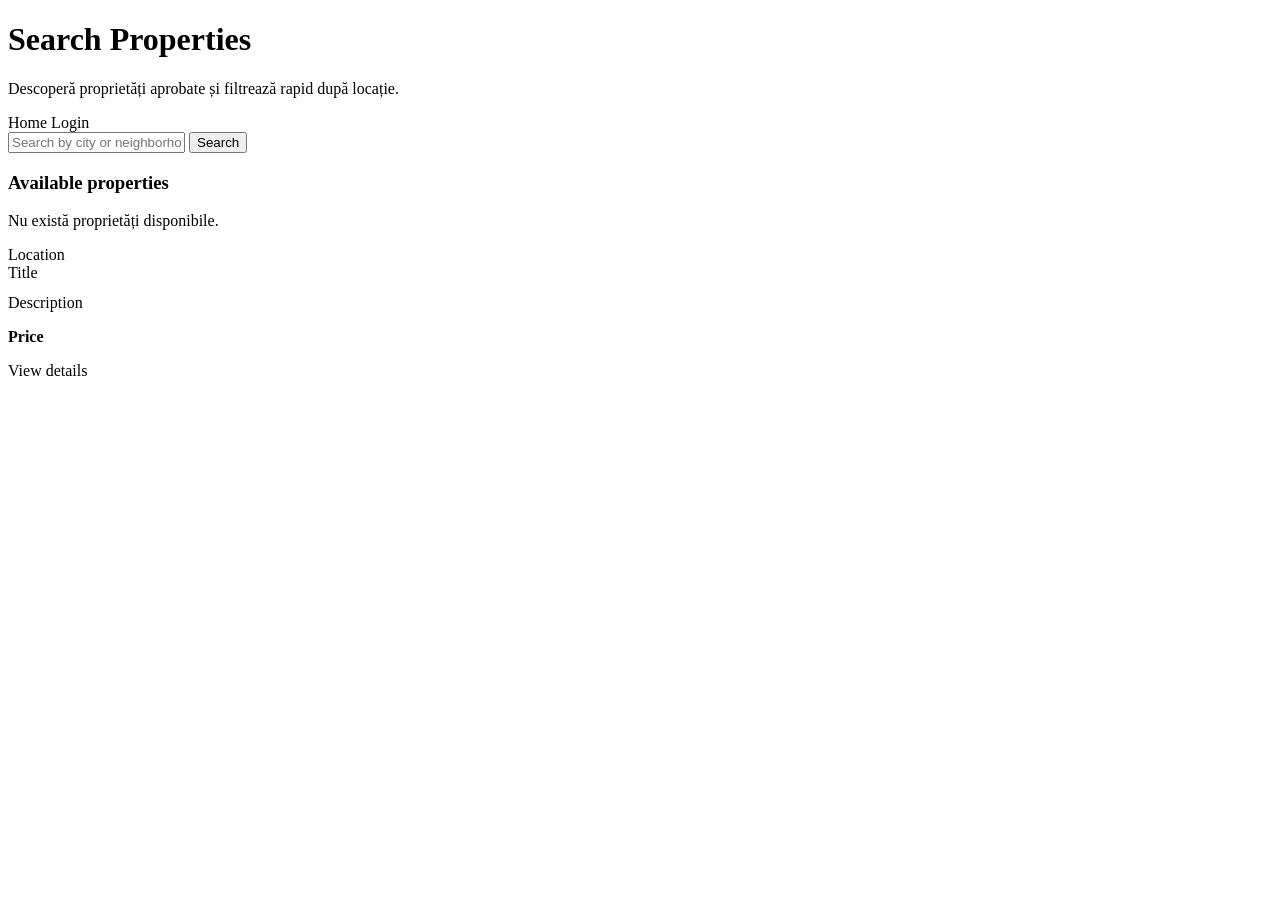
<file: src/main/resources/templates/property/list.html>
<!DOCTYPE html>
<html lang="ro" xmlns:th="http://www.thymeleaf.org">
<head>
    <meta charset="UTF-8">
    <title>Properties</title>
    <link rel="stylesheet" th:href="@{/css/style.css}">
</head>
<body>
<div class="hero-page">
    <div class="hero-card" style="grid-template-columns: 1fr;">
        <main class="hero-main">
            <header class="hero-topbar">
                <div>
                    <h1>Search Properties</h1>
                    <p>Descoperă proprietăți aprobate și filtrează rapid după locație.</p>
                </div>
                <div class="topbar-actions">
                    <a th:href="@{/}" class="pill-btn">Home</a>
                    <a th:href="@{/login}" class="pill-btn">Login</a>
                </div>
            </header>

            <section class="hero-content" style="grid-template-columns: 1fr;">
                <div class="search-panel">
                    <form class="search-form" th:action="@{/properties}" method="get">
                        <input class="form-control" type="text" name="location" th:value="${location}" placeholder="Search by city or neighborhood">
                        <button class="btn btn-primary" type="submit">Search</button>
                    </form>
                </div>

                <div class="search-panel">
                    <h3>Available properties</h3>
                    <div th:if="${#lists.isEmpty(properties)}">
                        <p>Nu există proprietăți disponibile.</p>
                    </div>

                    <div th:each="property : ${properties}" class="mini-stat" style="margin-bottom: 18px;">
                        <div class="mini-stat-label" th:text="${property.location}">Location</div>
                        <div class="mini-stat-value" th:text="${property.title}">Title</div>
                        <p style="margin: 12px 0;" th:text="${property.description}">Description</p>
                        <p><strong th:text="${property.price} + ' €'">Price</strong></p>
                        <a class="btn btn-secondary" th:href="@{'/properties/' + ${property.id}}">View details</a>
                    </div>
                </div>
            </section>
        </main>
    </div>
</div>
</body>
</html>
</file>
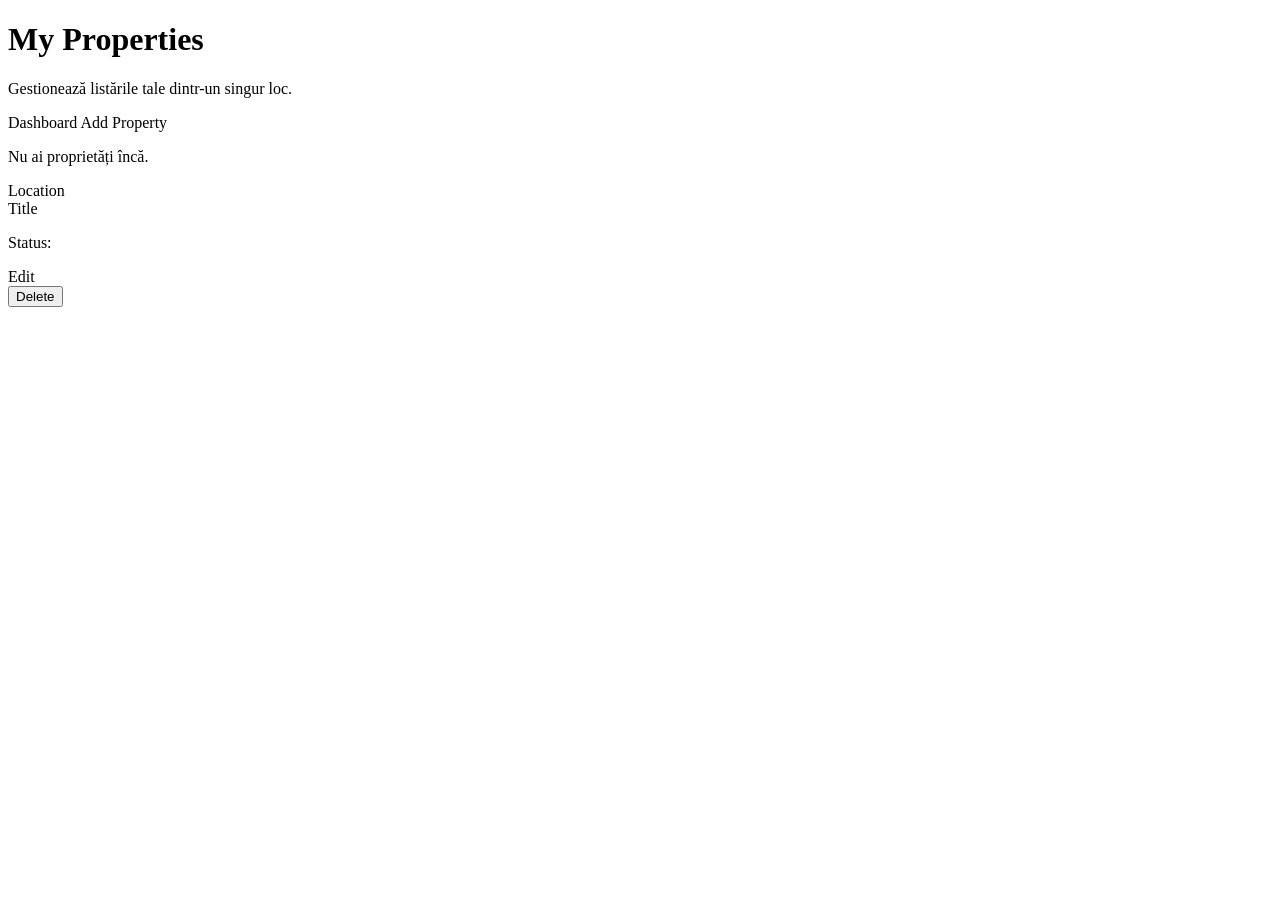
<file: src/main/resources/templates/property/my-properties.html>
<!DOCTYPE html>
<html lang="ro" xmlns:th="http://www.thymeleaf.org">
<head>
    <meta charset="UTF-8">
    <title>My Properties</title>
    <link rel="stylesheet" th:href="@{/css/style.css}">
</head>
<body>
<div class="hero-page">
    <div class="hero-card" style="grid-template-columns: 1fr;">
        <main class="hero-main">
            <header class="hero-topbar">
                <div>
                    <h1>My Properties</h1>
                    <p>Gestionează listările tale dintr-un singur loc.</p>
                </div>
                <div class="topbar-actions">
                    <a th:href="@{/seller}" class="pill-btn">Dashboard</a>
                    <a th:href="@{/seller/properties/add}" class="pill-btn">Add Property</a>
                </div>
            </header>

            <section class="hero-content" style="grid-template-columns: 1fr;">
                <div class="search-panel">
                    <div th:if="${#lists.isEmpty(properties)}">
                        <p>Nu ai proprietăți încă.</p>
                    </div>

                    <div th:each="property : ${properties}" class="mini-stat" style="margin-bottom: 18px;">
                        <div class="mini-stat-label" th:text="${property.location}">Location</div>
                        <div class="mini-stat-value" th:text="${property.title}">Title</div>
                        <p>Status: <strong th:text="${property.status}"></strong></p>
                        <p><strong th:text="${property.price} + ' €'"></strong></p>

                        <div class="auth-actions">
                            <a class="btn btn-secondary" th:href="@{'/seller/properties/edit/' + ${property.id}}">Edit</a>
                            <form th:action="@{'/seller/properties/delete/' + ${property.id}}" method="post">
                                <button class="btn btn-primary" type="submit">Delete</button>
                            </form>
                        </div>
                    </div>
                </div>
            </section>
        </main>
    </div>
</div>
</body>
</html>
</file>
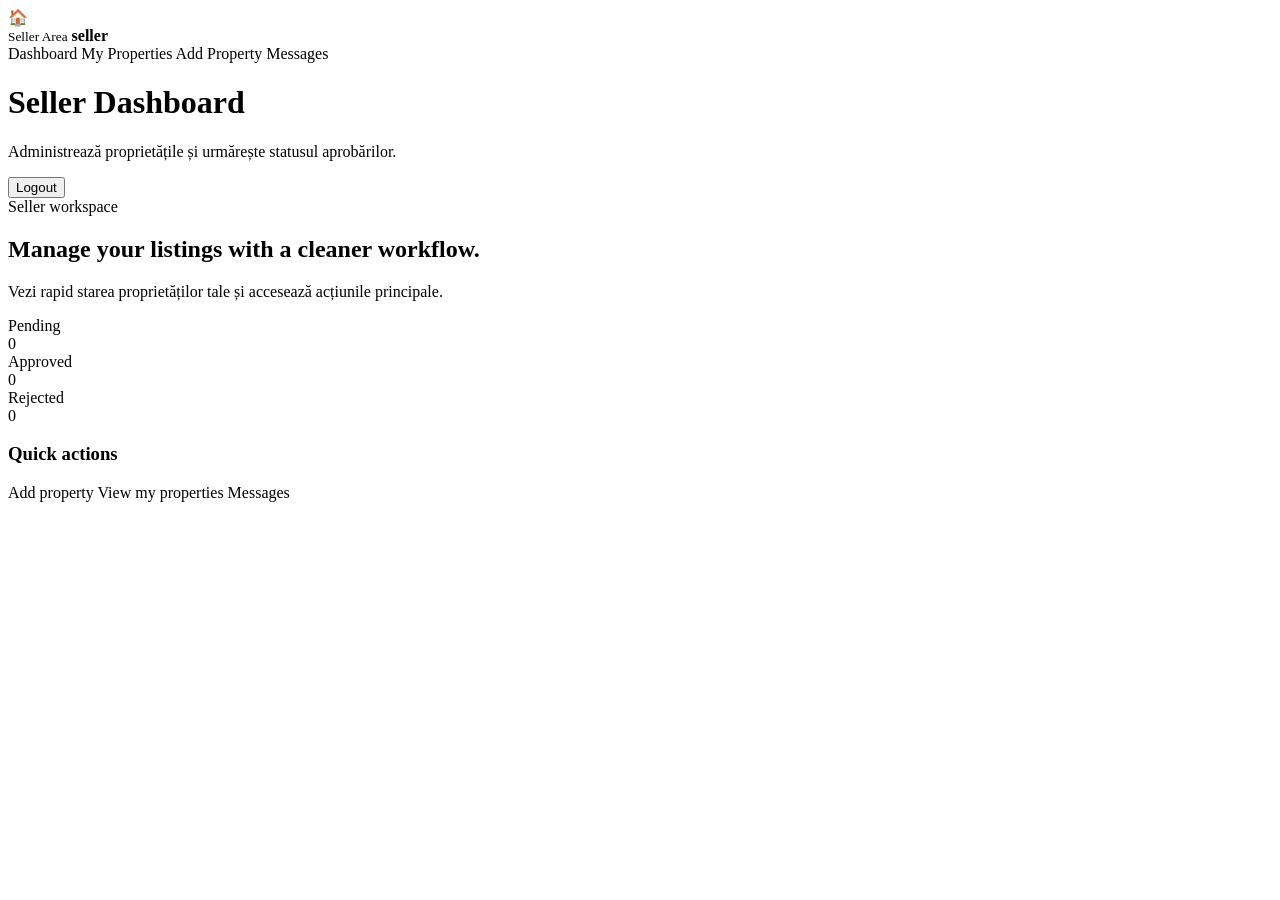
<file: src/main/resources/templates/seller/dashboard.html>
<!DOCTYPE html>
<html lang="ro" xmlns:th="http://www.thymeleaf.org">
<head>
    <meta charset="UTF-8">
    <title>Seller Dashboard</title>
    <link rel="stylesheet" th:href="@{/css/style.css}">
</head>
<body>
<div class="hero-page">
    <div class="hero-card">
        <aside class="hero-sidebar">
            <div class="sidebar-brand">
                <div class="sidebar-logo">🏠</div>
                <div class="sidebar-brand-text">
                    <small>Seller Area</small>
                    <strong th:text="${seller.username}">seller</strong>
                </div>
            </div>

            <div class="sidebar-nav">
                <a class="sidebar-link active" th:href="@{/seller}">Dashboard</a>
                <a class="sidebar-link" th:href="@{/seller/properties}">My Properties</a>
                <a class="sidebar-link" th:href="@{/seller/properties/add}">Add Property</a>
                <a class="sidebar-link" th:href="@{/seller/messages}">Messages</a>
            </div>
        </aside>

        <main class="hero-main">
            <header class="hero-topbar">
                <div>
                    <h1>Seller Dashboard</h1>
                    <p>Administrează proprietățile și urmărește statusul aprobărilor.</p>
                </div>
                <div class="topbar-actions">
                    <form th:action="@{/logout}" method="post">
                        <button class="pill-btn" type="submit">Logout</button>
                    </form>
                </div>
            </header>

            <section class="hero-content">
                <div class="hero-panel">
                    <div class="hero-chip">Seller workspace</div>
                    <h2>Manage your listings with a cleaner workflow.</h2>
                    <p>Vezi rapid starea proprietăților tale și accesează acțiunile principale.</p>

                    <div class="stats-row">
                        <div class="mini-stat">
                            <div class="mini-stat-label">Pending</div>
                            <div class="mini-stat-value" th:text="${pendingCount}">0</div>
                        </div>
                        <div class="mini-stat">
                            <div class="mini-stat-label">Approved</div>
                            <div class="mini-stat-value" th:text="${approvedCount}">0</div>
                        </div>
                        <div class="mini-stat">
                            <div class="mini-stat-label">Rejected</div>
                            <div class="mini-stat-value" th:text="${rejectedCount}">0</div>
                        </div>
                    </div>
                </div>

                <div class="side-column">
                    <div class="search-panel">
                        <h3>Quick actions</h3>
                        <div class="auth-actions" style="flex-direction: column; align-items: stretch;">
                            <a class="btn btn-primary" th:href="@{/seller/properties/add}">Add property</a>
                            <a class="btn btn-secondary" th:href="@{/seller/properties}">View my properties</a>
                            <a class="btn btn-secondary" th:href="@{/seller/messages}">Messages</a>
                        </div>
                    </div>
                </div>
            </section>
        </main>
    </div>
</div>
</body>
</html>
</file>
